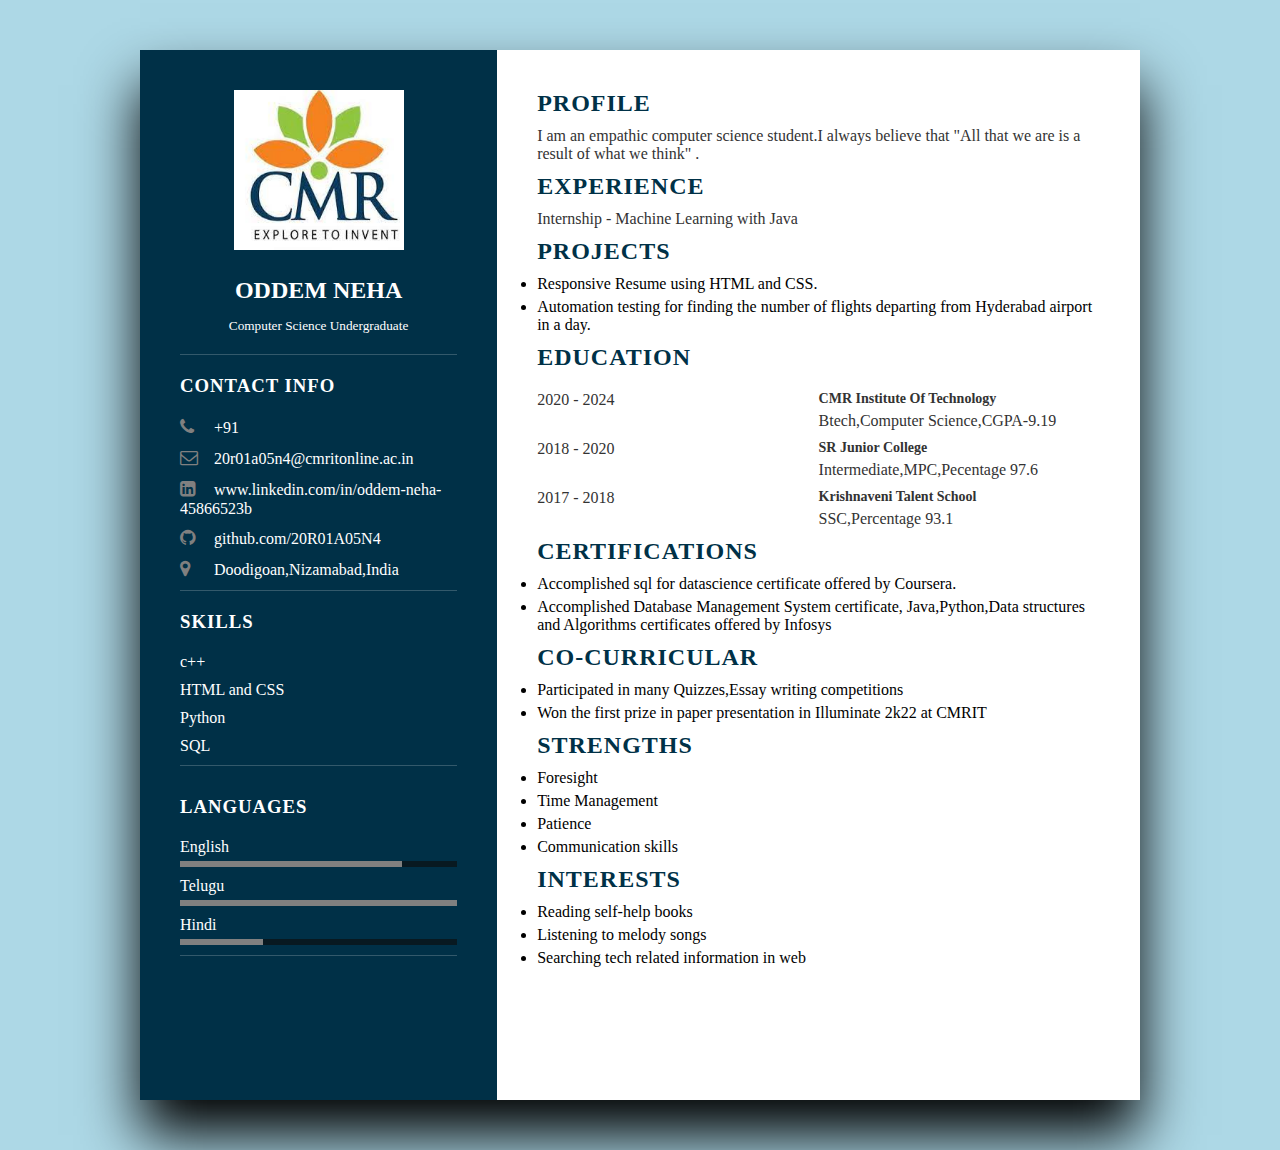
<file: resume web/index.html>
<!DOCTYPE html>
<html>
<head>
  <meta name="viewport" content="width=device-width, initial-scale=1.0">
  <link rel="stylesheet" href="style.css">
  <link rel="stylesheet" href="https://cdnjs.cloudflare.com/ajax/libs/font-awesome/4.7.0/css/font-awesome.css" 
  integrity="sha512-5A8nwdMOWrSz20fDsjczgUidUBR8liPYU+WymTZP1lmY9G6Oc7HlZv156XqnsgNUzTyMefFTcsFH/tnJE/+xBg==" 
  crossorigin="anonymous" referrerpolicy="no-referrer" />
  <title>Responsive Resume</title>
</head>
<body>
  <div class="container">
    <div class="left"> 
        <div class="profile">
          <div class="ibox">
            <img src="cmr_logo.jpg" height="160" width="170" >
          </div>
          <h2>ODDEM NEHA </h2>
          <h5 style="text-align:center;">Computer Science Undergraduate</h5>
          
        </div>
        <div class="contactInfo">
          <h3 class="title">Contact Info</h3>
          <ul>
            <li>
              <span class="icon" ><i class="fa fa-phone" aria-hidden="true"></i></span>
              <span class="text">+91</span>
            </li>
            <li>
              <span class="icon" ><i class="fa fa-envelope-o" aria-hidden="true"></i></span>
              <span class="text">20r01a05n4@cmritonline.ac.in</span>
            </li>
            <li>
              <span class="icon" ><i class="fa fa-linkedin-square" aria-hidden="true"></i></span>
              <span class="text">www.linkedin.com/in/oddem-neha-45866523b</span>
            </li>
            <li>
              <span class="icon" ><i class="fa fa-github" aria-hidden="true"></i></span>
              <span class="text">github.com/20R01A05N4</span>
            </li>
            <li>
              <span class="icon" ><i class="fa fa-map-marker" aria-hidden="true"></i></span>
              <span class="text">Doodigoan,Nizamabad,India</span>
            </li>
          </ul>
        </div>
        <div class="contactInfo skills">
          <h3 class="title">Skills</h3>
          <ul>
            <li>c++</li>
            <li>HTML and CSS</li>
            <li>Python</li>
            <li>SQL</li>
          </ul>    
        </div>
                  <div class="contactInfo language">
                    <h3 class="title">Languages</h3>
                    <ul>
                      <li>
                        <span class="text" >English</span>
                        <span class="percent">
                          <div style="width: 80%;"></div>
                        </span>
                        
                      </li>
                      <li>
                        <span class="text" >Telugu</span>
                        <span class="percent">
                          <div style="width: 100%;"></div>
                        </span>
                        
                      </li>
                      <li>
                        <span class="text" >Hindi</span>
                        <span class="percent">
                          <div style="width: 30%;"></div>
                        </span>
                      </li>
                    </ul>
                  </div>
                </div>
    <div class="right" >
     <div class="about">
      <h2 class="title2">Profile</h2>
      <p>I am an empathic computer science student.I always believe that "All that we are is a result of what we think" .</p>
     </div>
     <div class="about">
      <h2 class="title2">Experience</h2>
      <p>Internship - Machine Learning with Java</p>
    </div>
    <div class="about">
      <h2 class="title2">Projects</h2>
      <ul>
        <li style="padding-bottom: 5px;">Responsive Resume using HTML and CSS.</li>
        <li>Automation testing for finding the number of flights departing from Hyderabad airport in a day.</li>
      </ul>
    </div>
<div class="about">
      <h2 class="title2">Education</h2>
      <div class="box">
        <div class="l-box">
          <p class="b-p1">2020 - 2024</p>
        </div>
        <div class="r-box">
          <p class="b-p2">CMR Institute Of Technology</p>
          <p>Btech,Computer Science,CGPA-9.19</p>
        </div>
      </div>
      <div class="box">
        <div class="l-box">
          <p class="b-p1">2018 - 2020</p>
        </div>
        <div class="r-box">
          <p class="b-p2">SR Junior College</p>
          <p>Intermediate,MPC,Pecentage 97.6</p>
        </div>
      </div>
      <div class="box">
        <div class="l-box">
          <p class="b-p1">2017 - 2018</p>
        </div>
        <div class="r-box">
          <p class="b-p2">Krishnaveni Talent School</p>
          <p>SSC,Percentage 93.1</p>
        </div>
      </div>
      
      
    </div>
    <div class="about">
      <h2 class="title2">Certifications</h2>
      <ul> 
        <li style="padding-bottom:5px;">Accomplished sql for datascience certificate  offered by Coursera.</li>
        <li>Accomplished Database Management System certificate, Java,Python,Data structures and Algorithms certificates offered by Infosys </li>

      </ul>
    </div>
    <div class="about">
      <h2 class="title2">Co-curricular</h2>
      <ul>
        <li style="padding-bottom:5px;"> Participated in many Quizzes,Essay writing competitions</li>
        <li>Won the first prize in paper presentation in Illuminate 2k22 at CMRIT</li>
      </ul>
    </div>
    <div class="about">
      <h2 class="title2">Strengths</h2>
      <ul>
        <li style="padding-bottom:5px;">Foresight</li>
        <li style="padding-bottom:5px;">Time Management</li>
        <li style="padding-bottom:5px;">Patience</li>
        <li>Communication skills</li>
      </ul>
    </div>
    <div class="about">
      <h2 class="title2">Interests</h2>
      <ul>
        <li style="padding-bottom:5px;">Reading self-help books</li>
        <li style="padding-bottom:5px;">Listening to melody songs</li>
        <li>Searching tech related information in web</li>
      </ul>
    </div>
    
    </div>
  </div>  
</body>
</html>
</file>
<file: resume web/style.css>
*{
    margin: 0;
    padding: 0;
    box-sizing: border-box;
}
body{
    min-height: 100vh;
    background-color: lightblue;
    display:flex;
    justify-content: center;
    align-items: center;
}
.container{
    position:relative;
    width: 100%;
    max-width: 1000px;
    min-height: 1050px;
    background-color: white;
    margin: 50px;
    display: grid;
    grid-template-columns: 1fr 1.8fr;
    box-shadow: 0 35px 55px rgba(0,0,0,1);
}
.left{
    position:relative;
    background-color:#003047;
    padding: 40px;

}
.profile{
    padding: relative;
    display: flex;
    flex-direction: column;
    align-items: center;
    padding-bottom: 20px;
    border-bottom: 1px solid rgba(255,255,255,0.2);

}
.profile h2{
    color: white;
    font-size: 1.5em;
    margin-top: 20px;
    text-transform: uppercase;
    text-align: center;
    font-weight: 600;
    line-height: 1.4em;
}
.profile h5{
    color: #fff;
    margin-top: 10px;
    font-weight: 500;
}
.contactInfo{
    padding-top: 20px;
    border-bottom: 1px solid rgba(255,255,255,0.2);

}
.title{
    color: #fff;
    text-transform: uppercase;
    font-weight: 600;
    letter-spacing: 1px;
    margin-bottom: 20px;
}
.contactInfo ul{
    position: relative;
}
.contactInfo ul li{
    position: relative;
    list-style: none;
    margin: 10px 0;
    cursor: pointer;
}
.contactInfo ul li .icon{
    display: inline-block;
    width: 30px;
    font-size: 18px;
    color: gray;
}
.contactInfo ul li span{
    color:white;
    font-weight: 300;

}
.contactInfo.skills{
    margin-bottom: 10px;
    color: white;
    border-bottom: 1px solid rgba(255,255,255,0.2);

}
.percent{
position: relative;
width: 100%;
height: 6px;
background:#081921;
display: block;
margin-top: 5px;
}
.percent div{
    position: absolute;
    top: 0;
    left: 0;
    height: 100%;
    background:gray;
}
.right{
    position:relative;
    background-color: #fff;
    padding: 40px;
}
.about{
    margin-bottom: 10px;
}
.about:last-child{
    margin-bottom: 0;
}
.title2{
    color: #003147;
    text-transform: uppercase;
    letter-spacing: 1px;
    margin-bottom: 10px;
}
p{
    color: #333;
}
.box{
    display: grid;
    grid-template-columns: 6fr 6fr;
}
.b-p2{
    color: #333;
    font-size: 14px;
    font-weight: 550;
    padding-bottom: 5px;
    margin-top: 10px;
}
.b-p1{
    margin-top: 10px;
}
</file>
